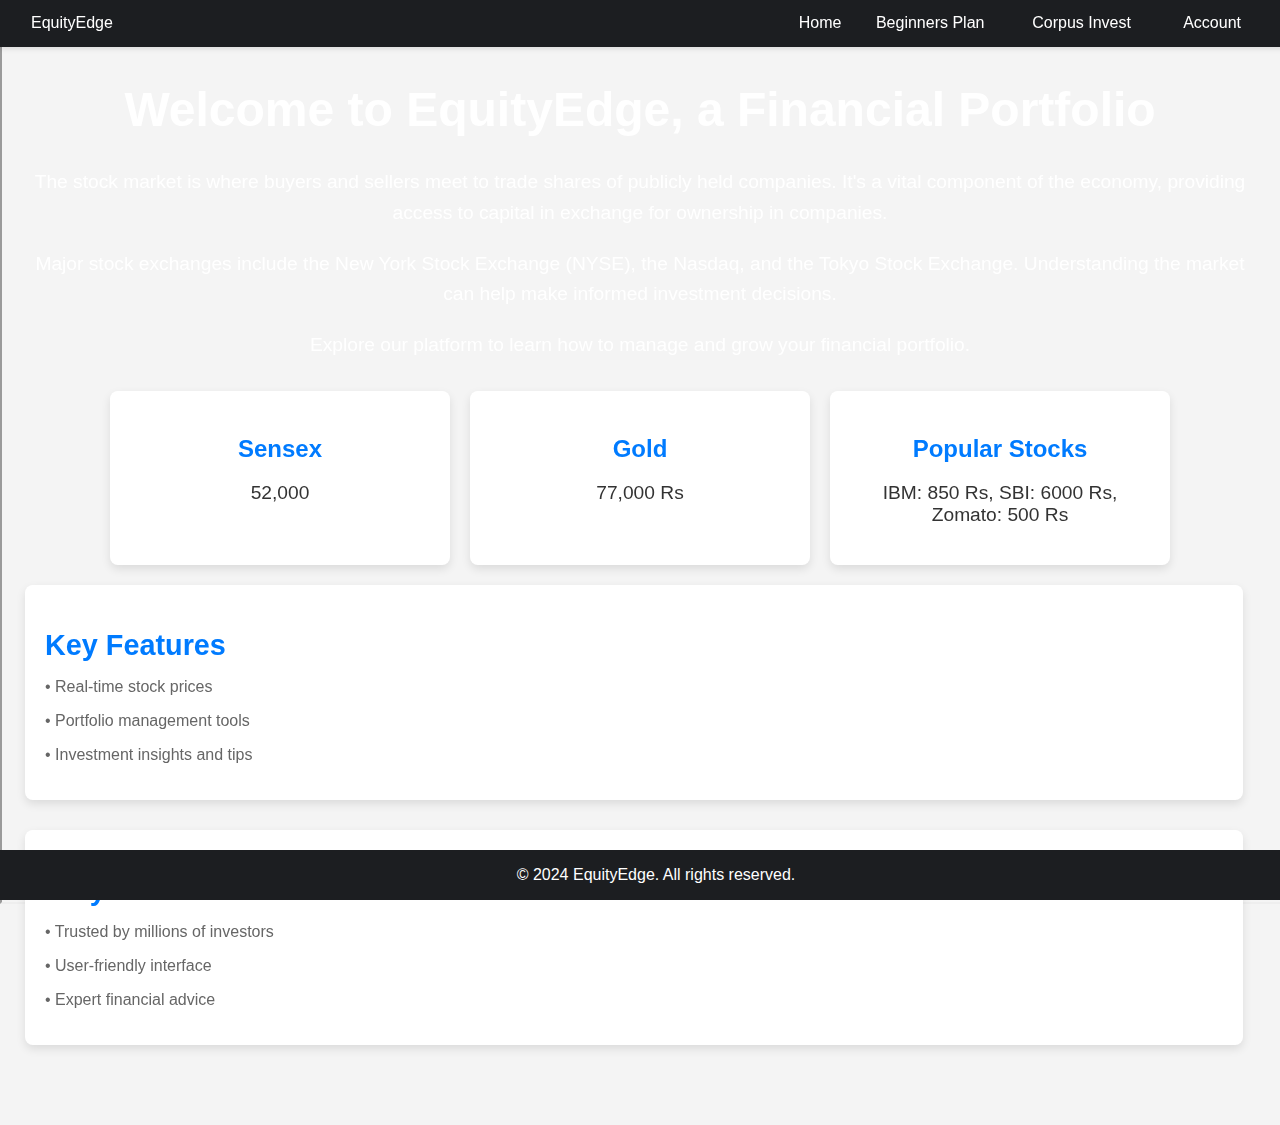
<file: templates/home.html>
<!DOCTYPE html>
<html lang="en">
<head>
    <meta charset="UTF-8">
    <meta name="viewport" content="width=device-width, initial-scale=1.0">
    <title>Financial Portfolio</title>
    <link rel="stylesheet" href="https://cdnjs.cloudflare.com/ajax/libs/font-awesome/6.0.0-beta3/css/all.min.css" integrity="sha384-k6RqeWeci5ZR/Lv4MR0sA0FfDOMpqhAeFua3Ag7BZXM/Jg7kmJAc0tbx3KfDh6v9" crossorigin="anonymous">
    <style>
        body {
            font-family: 'Segoe UI', Tahoma, Geneva, Verdana, sans-serif;
            margin: 0;
            padding: 0;
            background-color: #f4f4f4;
            animation: fadeIn 1s ease-in;
        }
        
        @keyframes fadeIn {
            from {
                opacity: 0;
            }
            to {
                opacity: 1;
            }
        }
        
        .navbar {
            background-color: #1c1e21;
            padding: 0.90rem 1rem;
            color: white;
            display: flex;
            justify-content: space-between;
            align-items: center;
            width: 100%;
            position: fixed;
            top: 0;
            z-index: 1000;
            box-shadow: 0 2px 5px rgba(0, 0, 0, 0.1);
            animation: slideDown 0.5s ease-out;
        }
        
        @keyframes slideDown {
            from {
                transform: translateY(-100%);
                opacity: 0;
            }
            to {
                transform: translateY(0);
                opacity: 1;
            }
        }
        
        .navbar a {
            color: white;
            text-decoration: none;
            margin: 0 15px;
            transition: color 0.3s;
        }
        
        .navbar a:hover {
            text-decoration: none;
            color: #ffdd57;
        }

        .navbar .dropdown {
            position: relative;
            display: inline-block;
        }

        .navbar .dropdown-content {
            display: none;
            position: absolute;
            background-color: #1c1e21;
            min-width: 160px;
            box-shadow: 0 8px 16px rgba(0, 0, 0, 0.2);
            z-index: 1;
            border-radius: 5px;
        }

        .navbar .dropdown-content a {
            color: white;
            padding: 12px 16px;
            text-decoration: none;
            display: block;
            border-bottom: 1px solid #1c1e21;
        }

        .navbar .dropdown-content a:hover {
            background-color: #1c1e21;
        }

        .navbar .dropdown:hover .dropdown-content {
            display: block;
        }

        .navbar .dropdown .icon {
            margin-left: 5px;
        }

        .content {
            padding: 50px 20px;
            text-align: center;
            animation: fadeIn 0.5s ease-in;
        }

        .navbar .dropdown .icon {
            margin-left: 5px;
        }

        .links {
            margin: 0 25px;
            padding: 0 10px;
        }

        .footer {
            background-color: #1c1e21;
            padding: 1rem;
            color: white;
            text-align: center;
            position: fixed;
            bottom: 0;
            width: 100%;
        }
        
        .main-title {
            font-size: 3rem;
            color: #ffffff;
            margin-bottom: 20px;
            animation: slideUp 0.5s ease-out;
        }
        
        @keyframes slideUp {
            from {
                transform: translateY(50%);
                opacity: 0;
            }
            to {
                transform: translateY(0);
                opacity: 1;
            }
        }
        
        .info-section {
            margin-top: 30px;
            font-size: 1.2rem;
            color: #ffffff;
            line-height: 1.6;
            animation: slideUp 1s ease-out;
        }
        
        .info-section p {
            margin-bottom: 20px;
        }
        
        .feature-box {
            background-color: #fff;
            padding: 20px;
            border-radius: 8px;
            box-shadow: 0 4px 10px rgba(0, 0, 0, 0.1);
            margin-bottom: 30px;
            text-align: left;
            transition: transform 0.3s ease;
            width: 95%;
            margin-left: 5px;
            margin-right: 5px;
        }
        
        .feature-box:hover {
            transform: translateY(-5px);
            box-shadow: 0 6px 15px rgba(0, 0, 0, 0.2);
        }
        
        .feature-box h2 {
            font-size: 1.8rem;
            color: #007BFF;
            margin-bottom: 10px;
        }
        
        .feature-box p {
            color: #666;
        }

        .card-container {
            display: flex;
            justify-content: center;
            flex-wrap: wrap;
            gap: 20px;
            margin-top: 30px;
            margin-bottom: 20px;
        }

        .card {
            background-color: #fff;
            border-radius: 8px;
            box-shadow: 0 4px 10px rgba(0, 0, 0, 0.1);
            padding: 20px;
            width: 300px;
            text-align: center;
        }

        .card h3 {
            font-size: 1.5rem;
            color: #007BFF;
            margin-bottom: 10px;
        }

        .card p {
            color: #333;
            font-size: 1.2rem;
        }
    </style>
</head>
<body>
    <iframe src="https://gifer.com/embed/J4o" allow=" autoplay;" style=" width:100%;height:100%;position:fixed;z-index:-2;"></iframe>
    <div class="navbar">
        <div class="brand">
            <a href="/">EquityEdge</a>
        </div>
        <div class="links">
            <a href="/">Home</a>
            <a href="{{url_for('add_userdetails')}}">Beginners Plan&nbsp;&nbsp;&nbsp;</a>
            <!-- <a href="/retirement_plan">Plan Retirement&nbsp;&nbsp;&nbsp;&nbsp;</a> -->
            <a href="/corpus_invest">Corpus Invest&nbsp;&nbsp;&nbsp;&nbsp;</a>
            <div class="dropdown">
                <a href="#" class="nav-link">Account <i class="fas fa-caret-down icon"></i></a>
                <div class="dropdown-content">
                    <!-- <a href="/profile">Profile</a> -->
                    <a href="/logout">Logout</a>
                </div>
            </div>
        </div>
    </div>

    <div class="content">
        <h1 class="main-title">Welcome to EquityEdge, a Financial Portfolio</h1>
        <div class="info-section">
            <p>The stock market is where buyers and sellers meet to trade shares of publicly held companies. It's a vital component of the economy, providing access to capital in exchange for ownership in companies.</p>
            <p>Major stock exchanges include the New York Stock Exchange (NYSE), the Nasdaq, and the Tokyo Stock Exchange. Understanding the market can help make informed investment decisions.</p>
            <p>Explore our platform to learn how to manage and grow your financial portfolio.</p>
        </div>

        <div class="card-container">
            <div class="card">
                <h3>Sensex</h3>
                <p id="sensex">Loading...</p>
            </div>
            <div class="card">
                <h3>Gold</h3>
                <p id="gold">Loading...</p>
            </div>
            <div class="card">
                <h3>Popular Stocks</h3>
                <p id="stocks">Loading...</p>
            </div>
        </div>

        <div class="feature-box">
            <h2>Key Features</h2>
            <p>• Real-time stock prices</p>
            <p>• Portfolio management tools</p>
            <p>• Investment insights and tips</p>
        </div>

        <div class="feature-box">
            <h2>Why Choose Us?</h2>
            <p>• Trusted by millions of investors</p>
            <p>• User-friendly interface</p>
            <p>• Expert financial advice</p>
        </div>
    </div>

    <div class="footer">
        &copy; 2024 EquityEdge. All rights reserved.
    </div>

    <script>
        // Fetch and display data (this function will be updated to fetch real data)
        // Placeholder data, replace with actual API calls
        function fetchData() {
            document.getElementById('sensex').innerText = '52,000';
            document.getElementById('gold').innerText = '77,000 Rs';
            document.getElementById('stocks').innerText = 'IBM: 850 Rs, SBI: 6000 Rs, Zomato: 500 Rs';
        }

        fetchData();
    </script>
</body>
</html>
</file>
